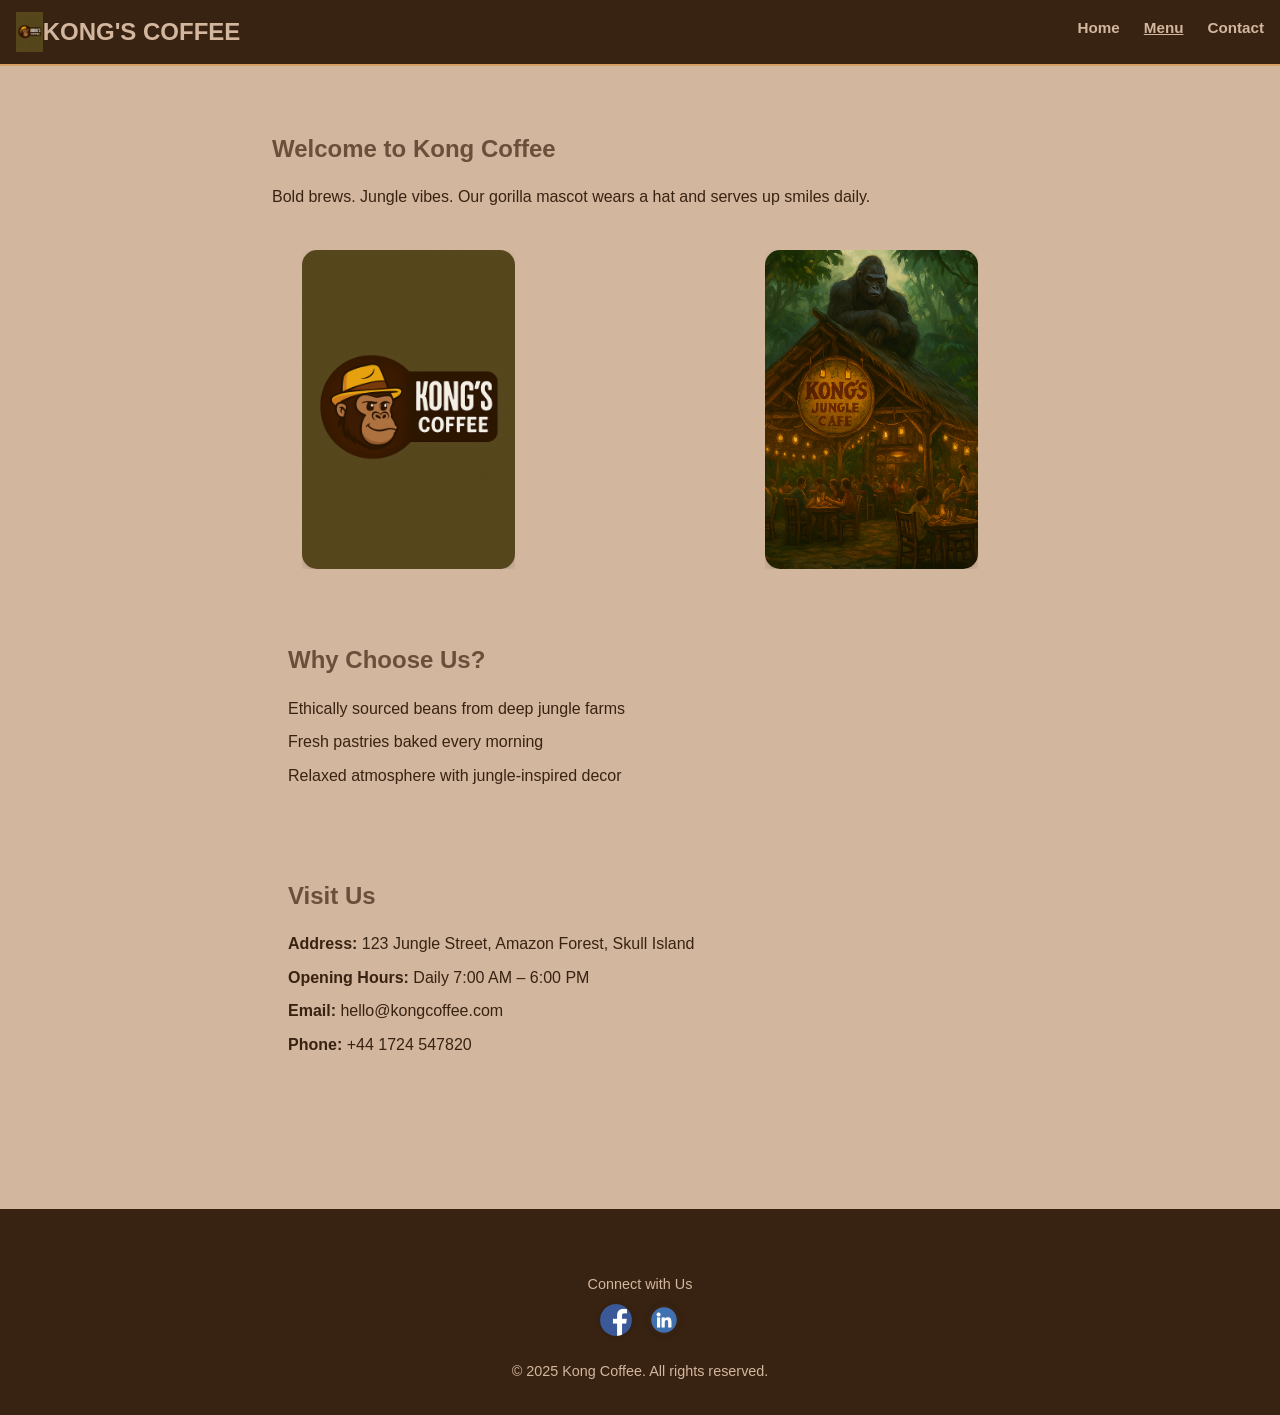
<file: index.html>
<!DOCTYPE html>
<html lang="en">
<head>
  <meta charset="UTF-8" />
  <meta name="viewport" content="width=device-width, initial-scale=1.0" />
  <title>Kong Coffee</title>
  <link rel="stylesheet" href="style.css" />
  <link rel="icon" href="images/kong coffee.png" alt="Kong Coffee logo: gorilla with hat" width="200" />
</head>
<body>

<header class="site-header">
  <div class="header-content">
    <div class="logo-area">
  <img src="images/kong coffee.png" alt="Kong Coffee logo: gorilla with hat" class="brand-logo" />
  <!-- other nav items -->
</div>


      <h1 class="site-title">KONG'S COFFEE</h1>
    </div>
    <nav class="main-nav">
      <ul>
        <li><a href="index.html">Home</a></li>
        <li><a href="menu.html" class="active">Menu</a></li>
        <li><a href="contact.html">Contact</a></li>
      </ul>

        
    </nav>

  </div>
</header>



  <main>
    <section aria-labelledby="intro-heading">
      <h2 id="intro-heading">Welcome to Kong Coffee</h2>
      <p>Bold brews. Jungle vibes. Our gorilla mascot wears a hat and serves up smiles daily.</p>

</div>
<section class="kong-showcase">
  <div class="logo-side">
    <img src="images/kong coffee.png" alt="Kong Coffee logo: gorilla with hat" />
  </div>
  <div class="jungle-side">
    <img src="images/jungle.png" alt="Jungle scenery" />
  </div>
</section>



    <section aria-labelledby="features-heading">
      <h2 id="features-heading">Why Choose Us?</h2>
      <ul>
        <li> Ethically sourced beans from deep jungle farms</li>
        <li> Fresh pastries baked every morning</li>
        <li> Relaxed atmosphere with jungle-inspired decor</li>
      </ul>
    </section>

    <section aria-labelledby="visit-heading">
      <h2 id="visit-heading">Visit Us</h2>
      <ul>
        <li><strong>Address:</strong> 123 Jungle Street, Amazon Forest, Skull Island</li>
        <li><strong>Opening Hours:</strong> Daily 7:00 AM – 6:00 PM</li>
        <li><strong>Email:</strong> hello@kongcoffee.com</li>
        <li><strong>Phone:</strong> +44 1724 547820</li>
    </ul>
    </section>
  </main>

  <!-- Footer -->
  <footer>
<footer>
  <div class="footer-content">
    <div class="social-section">
      <p>Connect with Us</p>
      <div class="social-links">
        <a href="https://facebook.com/kongscoffee" target="_blank">
          <img src="images/facebook.png" alt="Facebook icon" />
        </a>
        <a href="https://linkedin.com/company/kongscoffee" target="_blank">
          <img src="images/linkedin.png" alt="LinkedIn icon" />
        </a>
      </div>
    </div>
    <p>&copy; 2025 Kong Coffee. All rights reserved.</p>
  </div>
</footer>

</footer>


</body>
</html>
</file>
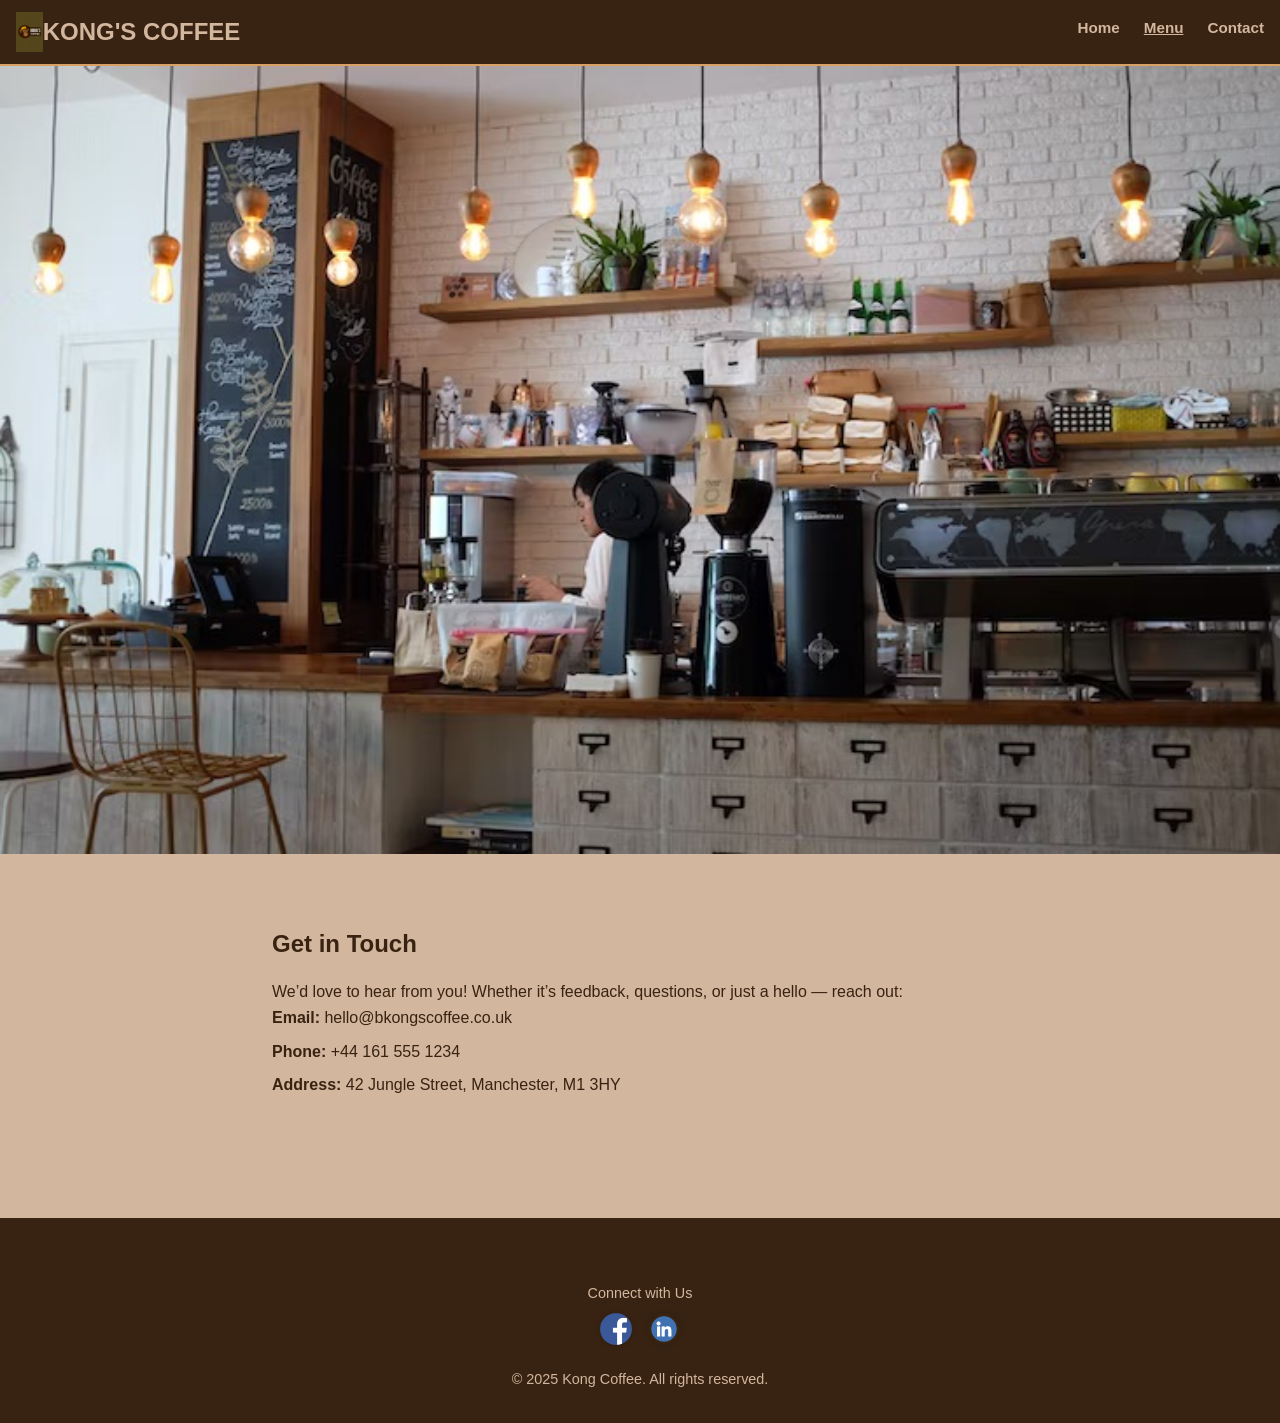
<file: contact.html>
<!DOCTYPE html>
<html lang="en">
<head>
  <meta charset="utf-8" />
  <meta name="viewport" content="width=device-width, initial-scale=1.0" />
  <meta name="description" content="Explore our drinks, teas, pastries, and seasonal specials." />
  <title>Kong Coffee Menu</title>
  <link rel="stylesheet" href="style.css" />
  <link rel="icon" href="images/kong coffee.png" alt="Kong Coffee logo: gorilla with hat" width="200" />
</head>
<body>
  <div class="wrapper">
    <!-- header, main, footer go here -->
  </div>
</body>


<body>
  <header class="site-header">
  <div class="header-content">
    <div class="logo-area">
  <img src="images/kong coffee.png" alt="Kong Coffee logo: gorilla with hat" class="brand-logo" />
  <!-- other nav items -->
</div>


      <h1 class="site-title">KONG'S COFFEE</h1>
    </div>
    <nav class="main-nav">
      <ul>
        <li><a href="index.html">Home</a></li>
        <li><a href="menu.html" class="active">Menu</a></li>
        <li><a href="contact.html">Contact</a></li>
      </ul>

        
    </nav>

  </div>
</header>
<img src="images/coffee_bar.jpeg" alt="Coffee Bar" width="1400" height="auto" class="center" />


  <!-- Contact Section -->
  <main>
    <section class="contact-section" aria-labelledby="contact-heading">
      <h2 id="contact-heading">Get in Touch</h2>
      <p>We’d love to hear from you! Whether it’s feedback, questions, or just a hello — reach out:</p>
      <ul>
        <li><strong>Email:</strong> hello@bkongscoffee.co.uk</li>
        <li><strong>Phone:</strong> +44 161 555 1234</li>
        <li><strong>Address:</strong> 42 Jungle Street, Manchester, M1 3HY</li>
      </ul>
    </section>
  </main>

  <!-- Footer -->
  <footer>
<footer>
  <div class="footer-content">
    <div class="social-section">
      <p>Connect with Us</p>
      <div class="social-links">
        <a href="https://facebook.com/kongscoffee" target="_blank">
          <img src="images/facebook.png" alt="Facebook icon" />
        </a>
        <a href="https://linkedin.com/company/kongscoffee" target="_blank">
          <img src="images/linkedin.png" alt="LinkedIn icon" />
        </a>
      </div>
    </div>
    <p>&copy; 2025 Kong Coffee. All rights reserved.</p>
  </div>
</footer>

</footer>
</file>
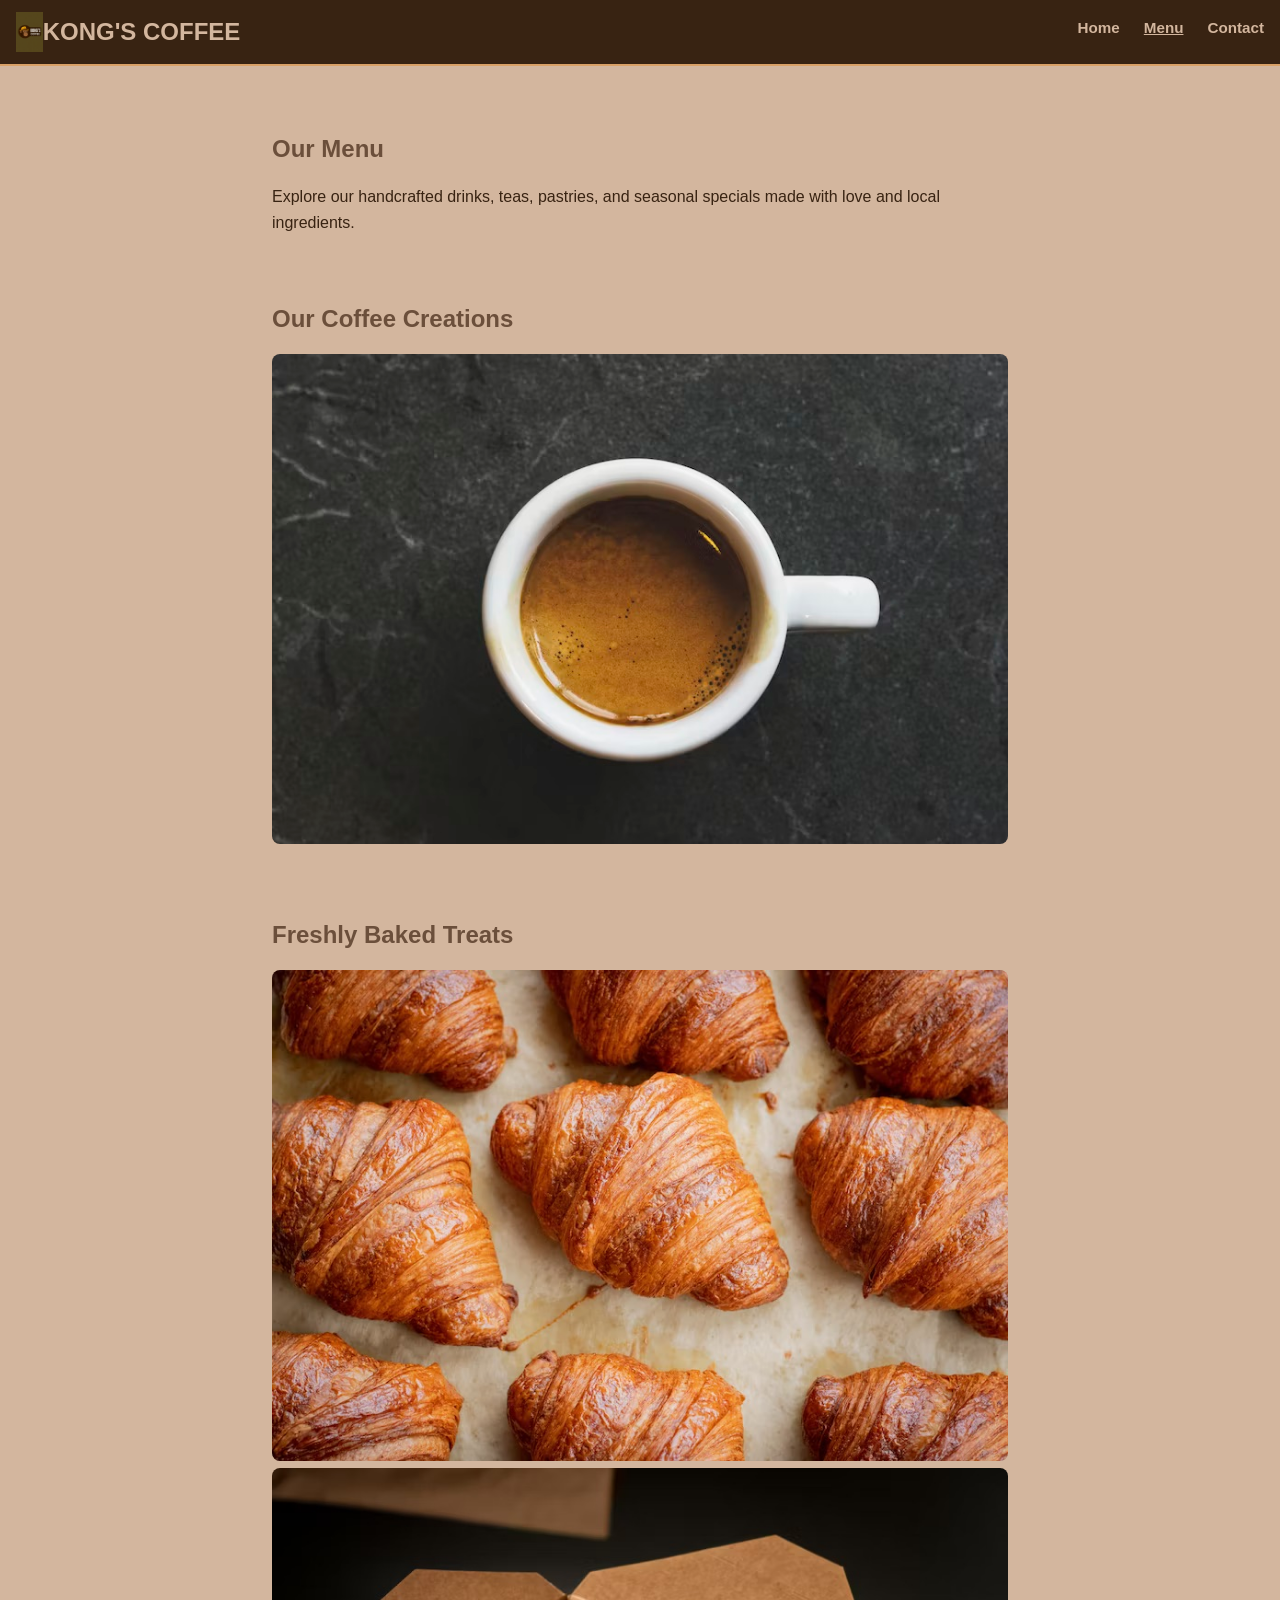
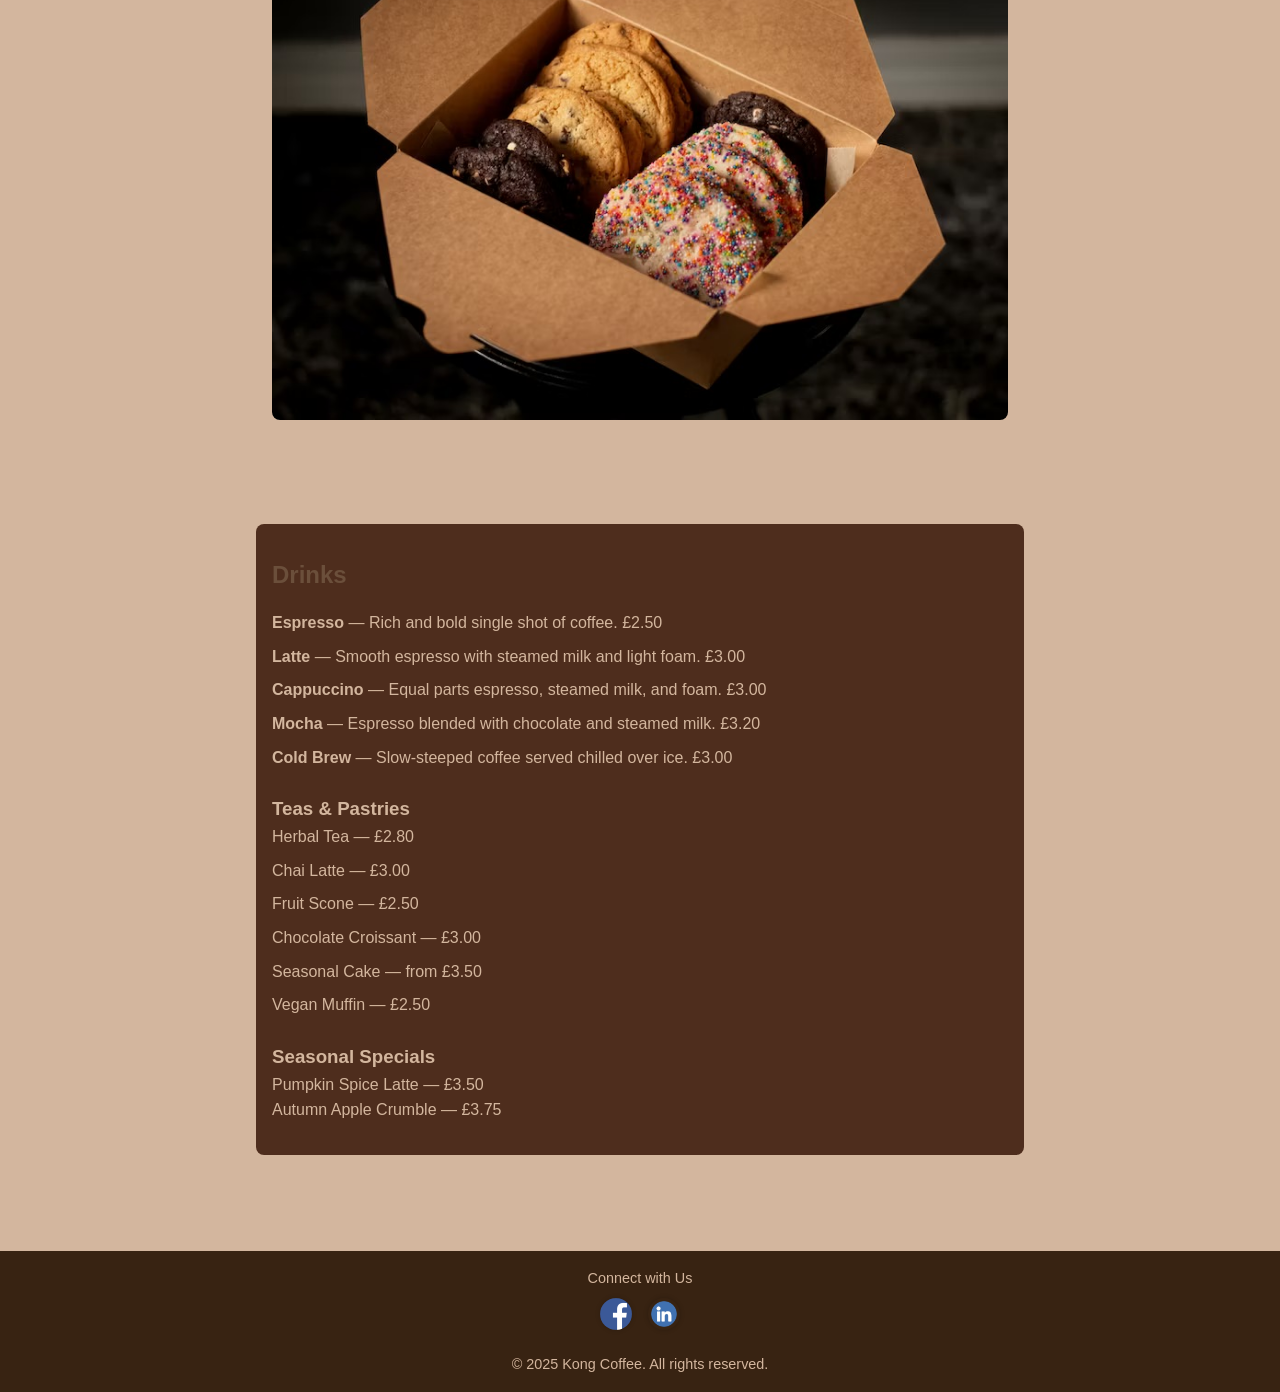
<file: menu.html>
<!DOCTYPE html>
<html lang="en">
<head>
  <meta charset="utf-8" />
  <meta name="viewport" content="width=device-width, initial-scale=1.0" />
  <meta name="description" content="Explore our drinks, teas, pastries, and seasonal specials." />
  <title>Kong Coffee Menu</title>
  <link rel="stylesheet" href="style.css" />
</head>
<body>
  <header class="site-header">
  <div class="header-content">
    <div class="logo-area">
  <img src="images/kong coffee.png" alt="Kong Coffee logo: gorilla with hat" class="brand-logo" />
  <!-- other nav items -->
</div>


      <h1 class="site-title">KONG'S COFFEE</h1>
    </div>
    <nav class="main-nav">
      <ul>
        <li><a href="index.html">Home</a></li>
        <li><a href="menu.html" class="active">Menu</a></li>
        <li><a href="contact.html">Contact</a></li>
        
      </ul>
    </nav>
  </div>
</header>








  <main>
    <section class="menu-intro" aria-labelledby="menu-heading">
      <h2 id="menu-heading">Our Menu</h2>
      <p>Explore our handcrafted drinks, teas, pastries, and seasonal specials made with love and local ingredients.</p>
    </section>

    <section class="coffee-gallery">
      <h2>Our Coffee Creations</h2>
      <!-- Coffee Gallery -->
<img src="images/espresso.jpeg" alt="Espresso coffee in a white cup" class="gallery-image" />

      
        
      </div>
    </section>

    <section class="baked-goods">
      <h2>Freshly Baked Treats</h2>
      <div class="image-block">
        <img src="images/croissant.jpeg" alt="Golden-brown croissants on parchment paper" class="gallery-image" />
        

        <img src="images/cookies.jpeg" alt="Assorted cookies in a brown box" class="gallery-image" />
        
      </div>
    </section>

    <section class="menu-section">
      <h2>Drinks</h2>
      <ul class="coffee-list">
        <li><strong>Espresso</strong> — Rich and bold single shot of coffee. £2.50</li>
        <li><strong>Latte</strong> — Smooth espresso with steamed milk and light foam. £3.00</li>
        <li><strong>Cappuccino</strong> — Equal parts espresso, steamed milk, and foam. £3.00</li>
        <li><strong>Mocha</strong> — Espresso blended with chocolate and steamed milk. £3.20</li>
        <li><strong>Cold Brew</strong> — Slow-steeped coffee served chilled over ice. £3.00</li>
      </ul>

      <h3>Teas & Pastries</h3>
      <ul>
        <li>Herbal Tea — £2.80</li>
        <li>Chai Latte — £3.00</li>
        <li>Fruit Scone — £2.50</li>
        <li>Chocolate Croissant — £3.00</li>
        <li>Seasonal Cake — from £3.50</li>
        <li>Vegan Muffin — £2.50</li>
      </ul>

      <h3>Seasonal Specials</h3>
      <p>Pumpkin Spice Latte — £3.50<br>Autumn Apple Crumble — £3.75</p>
    </ul>
    </section>
  </main>


  <!-- Footer -->
    
  </footer>
<!-- Footer -->
<footer>
  <div class="footer-content">
    <div class="social-section">
      <p>Connect with Us</p>
      <div class="social-links">
        <a href="https://facebook.com/kongscoffee" target="_blank">
          <img src="images/facebook.png" alt="Facebook icon" />
        </a>
        <a href="https://linkedin.com/company/kongscoffee" target="_blank">
          <img src="images/linkedin.png" alt="LinkedIn icon" />
        </a>
      </div>
    </div>
    <p>&copy; 2025 Kong Coffee. All rights reserved.</p>
  </div>
</footer>
</file>
<file: style.css>
:root {
  --primary-color: #6b4f3b;
  --accent-color:#6b4f3b
  --background-color: #4B2E1E;
  --text-color: #1c3b02;
  --font-family: 'Segoe UI', sans-serif;
}

footer {
  width: 100%;
  background-color: #3b2a1a; /* dark brown bar */
  color: #fff;
  padding: 20px 0;
  margin: 0;
  box-sizing: border-box;
}

.footer-content {
  max-width: 1200px;
  margin: 0 auto;
  padding: 0 20px;
  display: flex;
  justify-content: space-between;
  align-items: center;
}

.social-links {
  display: flex;
  gap: 15px;
}

.social-links img {
  width: 24px;
  height: 24px;
}



.kong-showcase {
  display: flex;
  justify-content: center;
  align-items: stretch;
  gap: 250px;
  max-width: 1000px;
  margin: 40px auto;
  padding: 0 30px;
}

.kong-showcase img {
  width: 100%;
  height: 100%;
  object-fit: cover;
  border-radius: 15px;
  box-shadow: 0 4px 10px rgba(0, 0, 0, 0.15);
}

.logo-side,
.jungle-side {
  flex: 1;
  display: flex;
  align-items: center;
  justify-content: left;
  max-height: 320px; /* adjust as needed */
  overflow: hidden;
  width: fit-content;
  
}


.image-row {
  display: flex;
  justify-content: space-between; /* pushes images to left and right */
  align-items: center;
  margin: 30px auto;
  max-width: 900px;
  padding: 0 20px;
}

.image-row img {
  width: 60%; /* ensures both images are equal size */
  height: auto;
  object-fit: contain; /* keeps aspect ratio */
  border-radius: 8px; /* optional: rounded corners */
  box-shadow: 0 4px 8px rgba(0, 0, 0, 0.1); /* optional: subtle shadow */
}





.centered-images {
  display: flex;
  justify-content: left;
  align-items: right;
  gap: 30px; /* space between images */
  margin: 30px auto;
  flex-wrap: wrap; /* allows wrapping on smaller screens */
}

.centered-images img {
  width: 300px;
  height: auto;
  border-radius: 8px; /* optional: adds rounded corners */
  box-shadow: 0 4px 8px rgba(0, 0, 0, 0.1); /* optional: adds subtle shadow */
}

.footer-bar {
  background-color: #2c2c2c;
  padding: 20px;
  text-align: center;
  color: #035a2e;
  flex-direction: column;
  height: fit-content;
  width: fit-content;
}

.footer-bar h2 {
  font-size: 1.2rem;
  margin-bottom: 10px;
  height: fit-content;
}

.social-links {
  list-style: none;
  padding: 0;
  margin: 0;
  display: flex;
  justify-content: center;
  gap: 20px;
  min-height: auto ;
}

.social-links li a {
  display: inline-block;
  transition: transform 0.3s ease;
}

.social-links li a:hover {
  transform: scale(1.2);
}

.social-links img {
  width: 32px;
  height: 32px;
  border-radius: 50%;
  box-shadow: 0 0 5px rgba(0,0,0,0.2);
}



footer {
  background-color: #4B2E1E;
  color: #4B2E1E;
  text-align: center;
  padding: 1rem 0;
  font-family: 'Open Sans', sans-serif;
}

.footer-content {
  display: flex;
  flex-direction: column;
  align-items: center;
  gap: 1rem;
  height: fit-content ;
  width: fit-content ;
} 

.social-links {
  list-style: none;
  display: flex;
  gap: 1rem;
  padding: 0;
  margin-top: 0.5rem;
  height: auto;
  width: auto;
}

.social-links li a img {
  width: 24px;
  height: 24px;
  transition: opacity 0.3s ease;
  float:left;
}

.social-links li a:hover img {
  opacity: 0.7;
}



.banner img {
  width: 60%;
  height: auto;
  display: block;
  margin: 0;
  padding: 02px;
}



/* Base Reset */
body, html {
  margin: 0;
  padding: 0;
  font-family: 'Segoe UI', sans-serif;
  background-color: #352204; /* light beige */
  color: #382312;            /* dark coffee brown */
}

/* Header */
.site-header {
  background-color: #2d1d; /* rich dark brown */
  padding: 1rem;
  border-bottom: 2px solid #2c1e08; /* soft beige */
  height: auto;
width: auto;
}

.header-content {
  display: flex;
  justify-content: space-between;
  align-items: center;
  flex-wrap: wrap;
}

.site-title {
  font-size: 1.75rem;
  font-weight: bold;
  color: #2c1e08; /* light beige text */
  margin: 0;
}

.main-nav ul {
  list-style: none;
  display: flex;
  gap: 1.5rem;
  margin: 0;
  padding: 0;
}

.main-nav a {
  color: #04f324; /* soft beige */
  text-decoration: none;
  font-weight: bold;
  font-size: 1rem;
}

.main-nav a:hover,
.main-nav a[aria-current="page"] {
  color: #46d803;
  text-decoration: underline;
}

/* Section Styling */
section {
  padding: 2rem 1rem;
  max-width: 800px;
  margin: 0 auto;
}

h2 {
  color: #4e2d1d;
  margin-bottom: 1rem;
}

ul {
  list-style: none;
  padding-left: 0;
}

li {
  margin-bottom: 0.5rem;
}

/* Footer */
footer {
  text-align: center;
  padding: 1rem;
  background-color: #4e2d1d;
  color: #4e2d1d;
  font-size: 0.9rem;
}


* {
  margin: 0;
  padding: 0;
  box-sizing: border-box;
}

body {
  font-family: var(--font-family);
  background-color: var(--background-color);
  color: var(--text-color);
  line-height: 1.6;
  padding: 1rem;
}

header {
  background-color: var(--primary-color);
  color: rgb(169, 204, 141);
  padding: 1rem 2rem;
  display: flex;
  justify-content: space-between;
  align-items: center;
}

.logo {
  display: flex;
  align-items: center;
}

.logo img {
  height: 100px;
  width: auto;
  margin-right: 1rem;
  flex-direction: column;
}

nav ul {
  list-style: none;
  display: flex;
  gap: 1rem;
  flex-wrap: wrap;
}

nav a {
  color: rgb(77, 63, 50);
  text-decoration: none;
  font-weight: bold;
}

nav a.active,
nav a:hover {
  text-decoration: underline;
}

main {
  max-width: 800px;
  margin: 0 auto;
  padding: 2rem 1rem;
}

h2 {
  margin-bottom: 1rem;
  color: var(--primary-color);
}

ul {
  margin-bottom: 1.5rem;
  padding-left: 0;
  list-style: none;
}

ul li {
  margin-bottom: 0.5rem;
}

.image-block {
  text-align: center;
  margin-bottom: 2rem;
  flex-direction: column;
  height: auto;
  width: auto
}

.gallery-image {
  width: 100%;
  height: auto;
  border-radius: 8px;
}

.caption {
  margin-top: 0.5rem;
  font-style: italic;
}

.menu-section {
  background-color: #4e2d1d;
  color: #d3b69e;
  border-radius: 8px;
  margin: 2rem auto;
}

footer {
  text-align: center;
  padding: 1rem;
  background-color: var(--primary-color);
  color: rgb(49, 42, 2);
  margin-top: 2rem;
}

@media (max-width: 768px) {
  header,
  nav ul,
  .logo {
    flex-direction: column;
    align-items: center;
  }

  .coffee-gallery,
  .baked-goods {
    flex-direction: column;
    align-items: center;
  }
}
/* Remove default spacing */
body, html {
  margin: 0;
  padding: 0;
}

/* Header styling */
.site-header {
  background-color: #382312;
  padding: 0.5rem 1rem;
  border-bottom: 2px solid #87d966;
}

.header-content {
  display: flex;
  justify-content: space-between;
  align-items: center;
  flex-wrap: wrap;
}

.logo-area {
  display: flex;
  align-items: center;
  gap: 0.5rem;
}

.brand-logo {
  height: 40px;
  width: auto;
  display: block;
}

.site-title {
  font-size: 1.5rem;
  font-weight: bold;
  color: #9ed3a1;
  margin: 0;
}

/* Navigation */
.main-nav ul {
  list-style: none;
  display: flex;
  gap: 1.5rem;
  margin: 0;
  padding: 0;
}

.main-nav a {
  color: #020202;
  text-decoration: none;
  font-weight: bold;
  font-size: 0.95rem;
}

.main-nav a:hover,
.main-nav a.active {
  text-decoration: underline;
}

/* Flush image styling */
.flush-banner {
  width: 50%;
  display: block;
  margin: 0;
  padding: 0;
  flex: auto;
}
/* Reset */
body, html {
  margin: 0;
  padding: 0;
  font-family: 'Segoe UI', sans-serif;
  background-color: #d3b69e; /* light beige */
  color: #382312; /* dark brown */
}

/* Header */
.site-header {
  background-color: #382312;
  padding: 0.75rem 1rem;
  border-bottom: 2px solid #d9a066;
}

.header-content {
  display: flex;
  justify-content: space-between;
  align-items: center;
  flex-wrap: wrap;
}

.logo-area {
  display: flex;
  align-items: center;
  gap: 0.75rem;
}

.brand-logo {
  height: 40px;
  width: auto;
  display: block;
}

.site-title {
  font-size: 1.5rem;
  font-weight: bold;
  color: #d3b69e;
  margin: 0;
}

/* Navigation */
.main-nav ul {
  list-style: none;
  display: flex;
  gap: 1.5rem;
  margin: 0;
  padding: 0;
}

.main-nav a {
  color: #d3b69e;
  text-decoration: none;
  font-weight: bold;
  font-size: 0.95rem;
}

.main-nav a:hover,
.main-nav a[aria-current="page"] {
  text-decoration: underline;
}

/* Contact Section */
.contact-section {
  padding: 2rem 1rem;
  max-width: 800px;
  margin: 0 auto;
}

.contact-section h2 {
  color: #382312;
  margin-bottom: 1rem;
}

.contact-section ul {
  padding-left: 0;
  list-style: none;
}

.contact-section li {
  margin-bottom: 0.5rem;
}

/* Footer */
footer {
  text-align: center;
  padding: 1rem;
  background-color: #382312;
  color: #d3b69e;
  font-size: 0.9rem;
}


.flush-banner {
  width: 100%;
  display: block;
  margin: 0;
  padding: 0;
}
</file>
